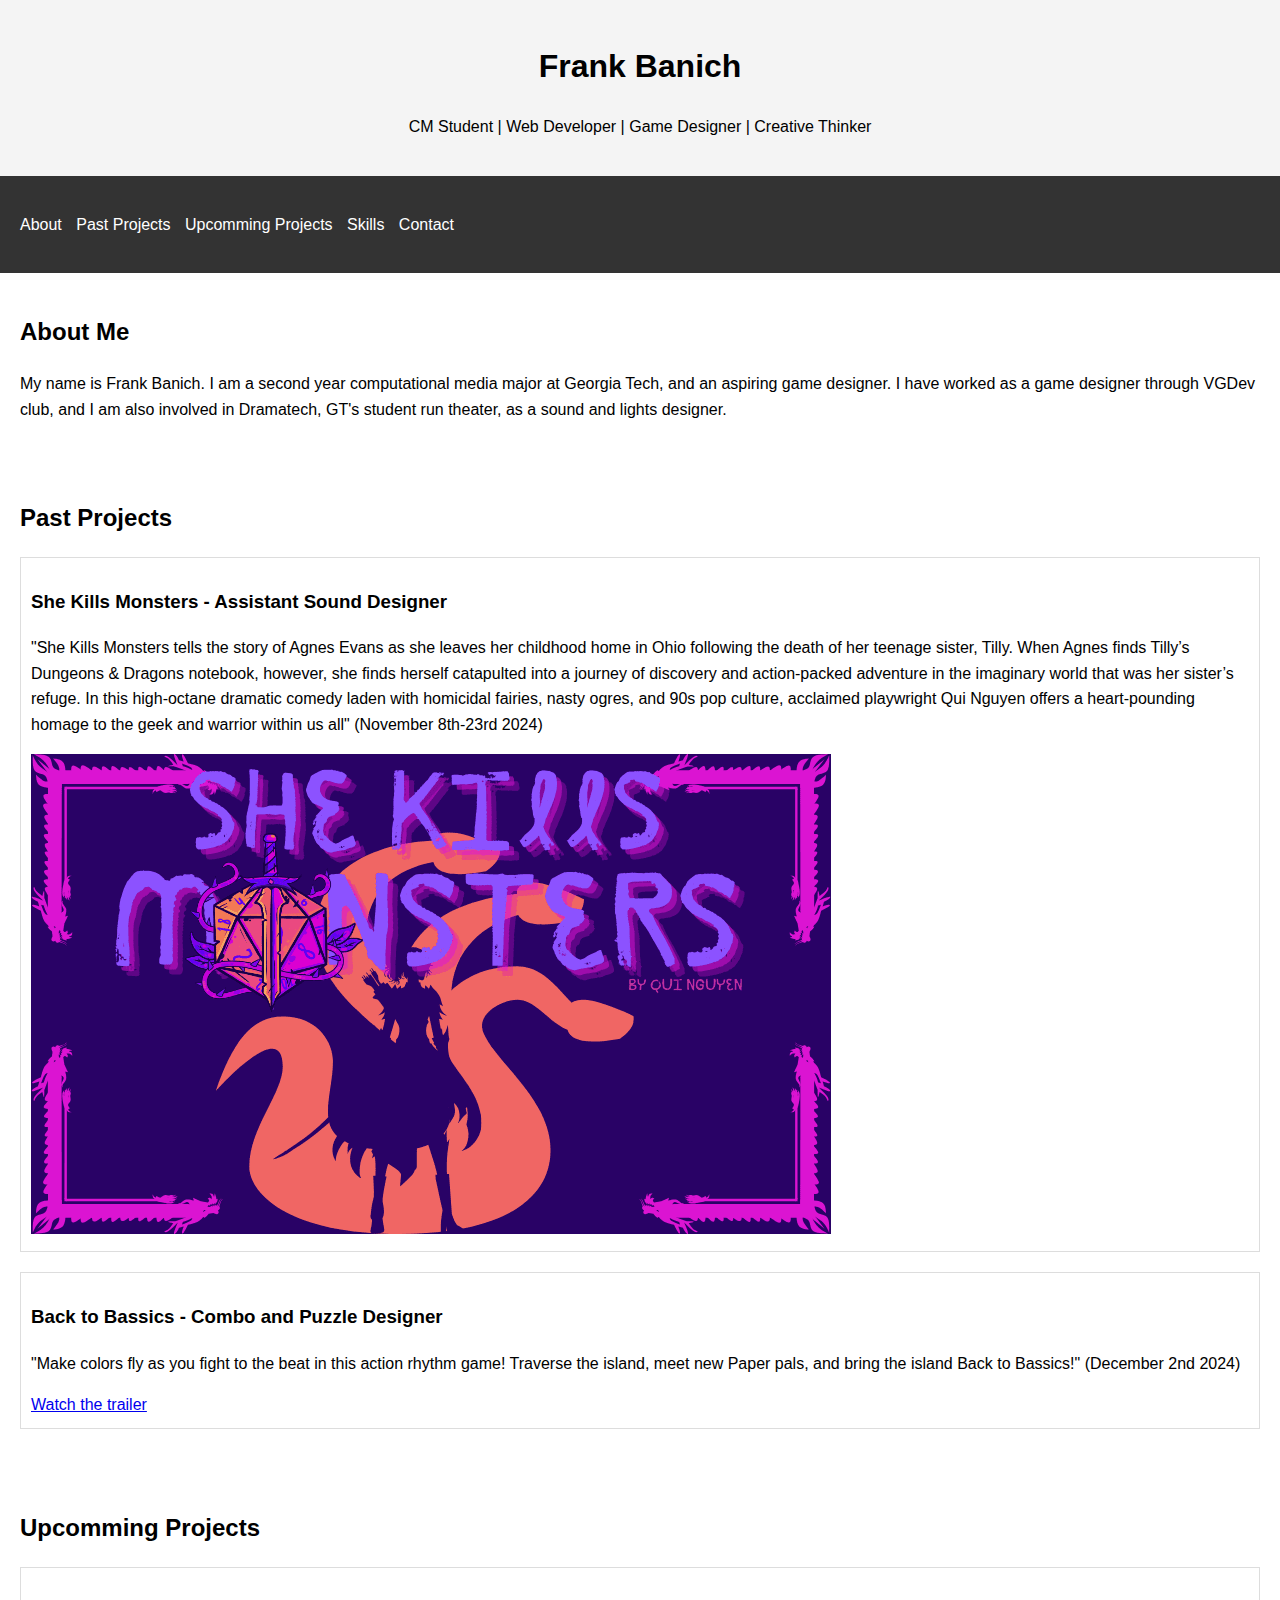
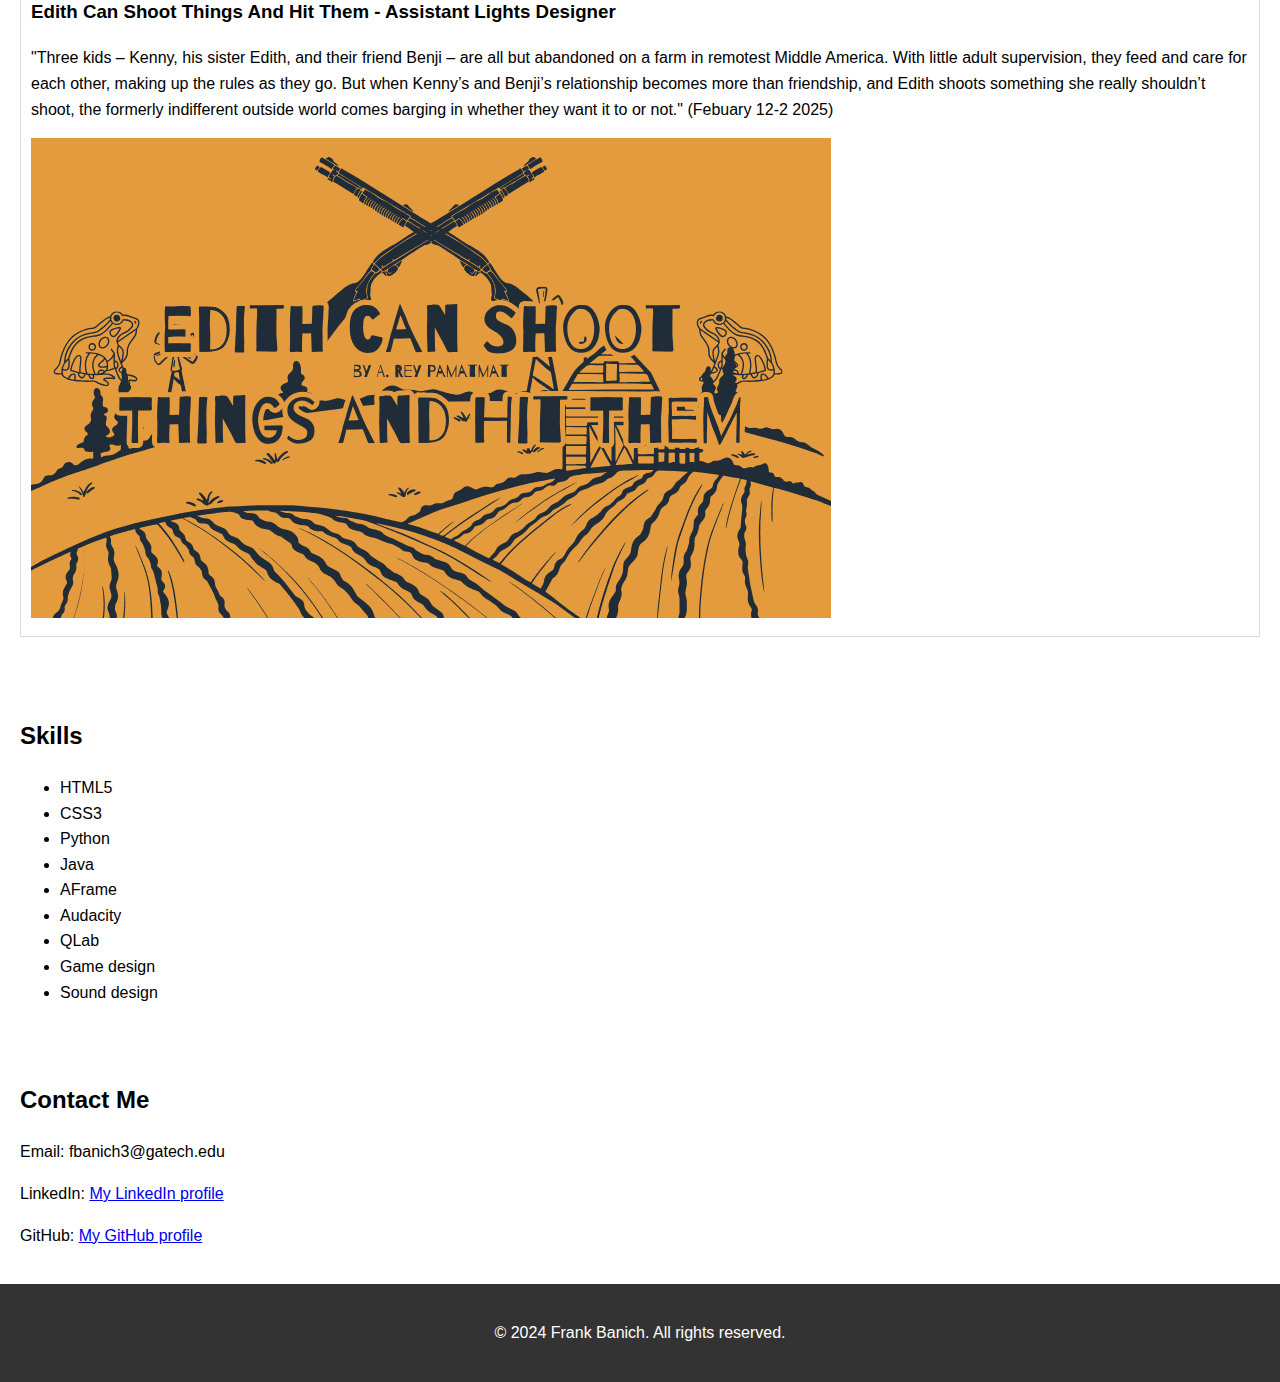
<file: index.html>
<!DOCTYPE html>
<html lang="en">
<head>
    <meta charset="UTF-8">
    <meta name="viewport" content="width=device-width, initial-scale=1.0">
    <title>Frank Banich - Portfolio</title>
    <link rel="stylesheet" href="style.css">
</head>
<body>
    <header>
        <h1>Frank Banich</h1>
        <p>CM Student | Web Developer | Game Designer | Creative Thinker</p>
    </header>

    <nav>
        <ul>
            <li><a href="#about">About</a></li>
            <li><a href="#past projects">Past Projects</a></li>
            <li><a href="#upcomming projects">Upcomming Projects</a></li>
            <li><a href="#skills">Skills</a></li>
            <li><a href="#contact">Contact</a></li>
        </ul>
    </nav>

    <section id="about">
        <h2>About Me</h2>
        <p>
            My name is Frank Banich. I am a second year computational media major 
            at Georgia Tech, and an aspiring game designer. I have worked as 
            a game designer through VGDev club, and I am also involved
            in Dramatech, GT's student run theater, as a sound and lights designer.

        </p>
    </section>

    <section id="past projects">
        <h2>Past Projects</h2>
        <div class="project">
            <h3>She Kills Monsters - Assistant Sound Designer</h3>
            <p>
                "She Kills Monsters tells the story of Agnes Evans 
                as she leaves her childhood home in Ohio following 
                the death of her teenage sister, Tilly. When Agnes 
                finds Tilly’s Dungeons & Dragons notebook, however, 
                she finds herself catapulted into a journey of discovery 
                and action-packed adventure in the imaginary world that was 
                her sister’s refuge. In this high-octane dramatic comedy 
                laden with homicidal fairies, nasty ogres, and 90s pop culture, 
                acclaimed playwright Qui Nguyen offers a heart-pounding homage 
                to the geek and warrior within us all" (November 8th-23rd 2024)
            </p>
            <img src="SKM.webp" alt="She Kills Monsters poster">
        </div>
        <div class="project">
            <h3>Back to Bassics - Combo and Puzzle Designer</h3>
            <p>
                "Make colors fly as you fight to the beat in this action rhythm game! 
                Traverse the island, meet new Paper pals, and bring the island Back to Bassics!"
                (December 2nd 2024)
            </p>
            <a href="https://www.youtube.com/watch?v=6GOP6bhAy1A">Watch the trailer</a>
        </div>
    </section>

    <section id="upcomming projects">
        <h2>Upcomming Projects</h2>
        <div class="project">
            <h3>Edith Can Shoot Things And Hit Them - Assistant Lights Designer</h3>
            <p>
                "Three kids – Kenny, his sister Edith, and their friend Benji 
                – are all but abandoned on a farm in remotest Middle America. 
                With little adult supervision, they feed and care for each other, 
                making up the rules as they go. But when Kenny’s and Benji’s relationship 
                becomes more than friendship, and Edith shoots something she really 
                shouldn’t shoot, the formerly indifferent outside world comes barging 
                in whether they want it to or not." (Febuary 12-2 2025)
            </p>
            <img src="edith.webp" alt="Edith poster">
        </div>
    </section>

    <section id="skills">
        <h2>Skills</h2>
        <ul>
            <li>HTML5</li>
            <li>CSS3</li>
            <li>Python</li>
            <li>Java</li>
            <li>AFrame</li>
            <li>Audacity</li>
            <li>QLab</li>
            <li>Game design</li>
            <li>Sound design</li>
        </ul>
    </section>

    <section id="contact">
        <h2>Contact Me</h2>
        <p>Email: fbanich3@gatech.edu</p>
        <p>LinkedIn: <a href="https://www.linkedin.com/in/frank-banich-a02844292">My LinkedIn profile</a></p>
        <p>GitHub: <a href="https://github.com/obanich">My GitHub profile</a></p>
    </section>

    <footer>
        <p>&copy; 2024 Frank Banich. All rights reserved.</p>
    </footer>
</body>
</html>
</file>
<file: style.css>
body {
    font-family: Arial, sans-serif;
    line-height: 1.6;
    margin: 0;
    padding: 0;
}

header, nav, section, footer {
    padding: 20px;
}

header {
    background-color: #f4f4f4;
    text-align: center;
}

nav {
    background-color: #333;
    color: #fff;
}

nav ul {
    list-style-type: none;
    padding: 0;
}

nav ul li {
    display: inline;
    margin-right: 10px;
}

nav ul li a {
    color: #fff;
    text-decoration: none;
}

.project {
    border: 1px solid #ddd;
    margin-bottom: 20px;
    padding: 10px;
}

footer {
    background-color: #333;
    color: #fff;
    text-align: center;
}
</file>
